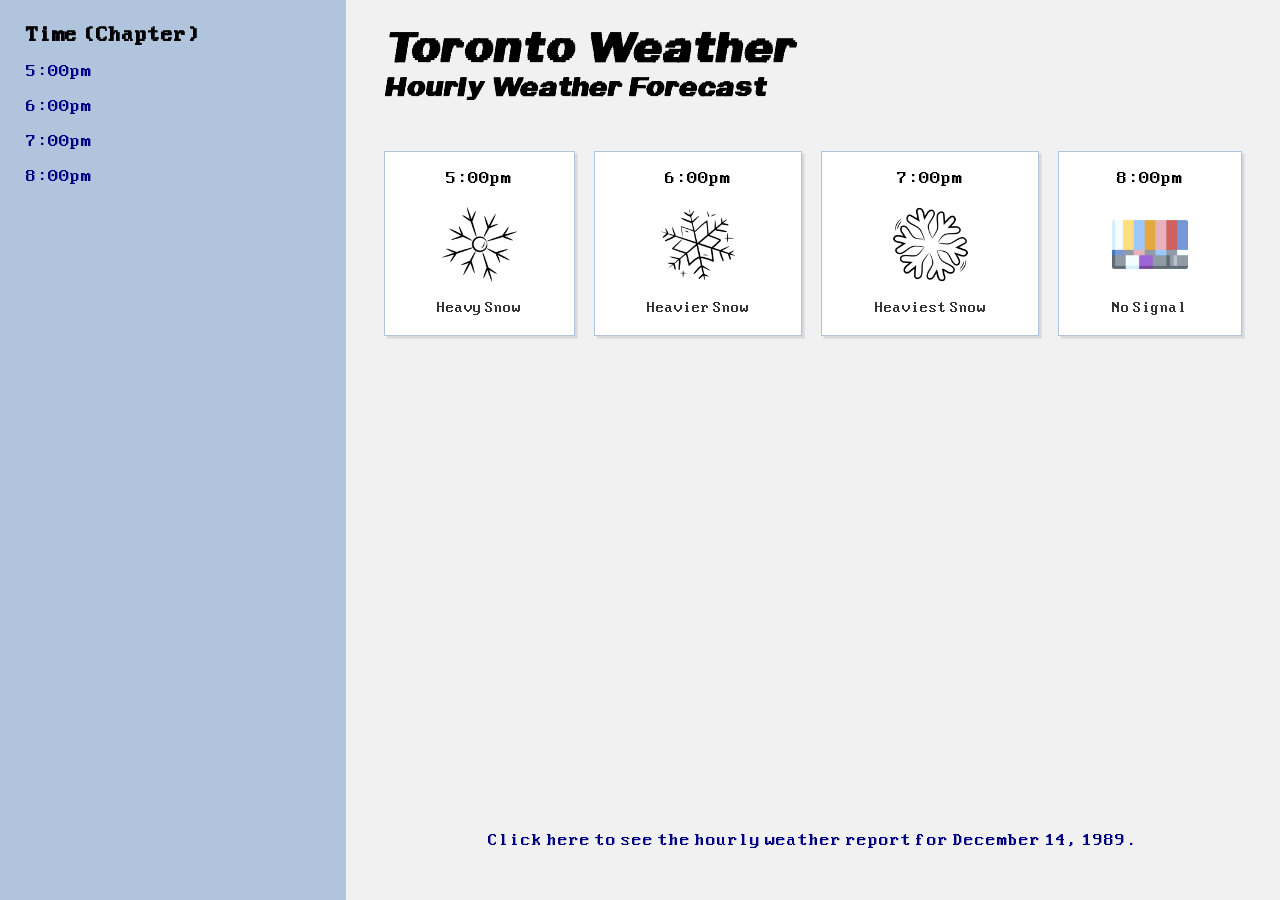
<file: index.html>
<!DOCTYPE html>
<html lang="en">
<head>
    <meta charset="UTF-8">
    <meta name="viewport" content="width=device-width, initial-scale=1.0">
    <title>Pre-Internet Story</title>
    <link rel = "stylesheet" href =  "style.css">

 <link 
      rel="icon"
      type="image/x-icon"
      href="assets/images/favicon.ico">
</head>

<body>

  <div class="sidebar">
    <h3>Time (Chapter)</h3>

    <a href="5pm.html" class="time-button">5:00pm</a>
    <a href="6pm.html" class="time-button">6:00pm</a>
    <a href="7pm.html" class="time-button">7:00pm</a>
    <a href="8pm.html" class="time-button">8:00pm</a>
  </div>

  <div class="main">
    <h1>Toronto Weather</h1>
    <h2>Hourly Weather Forecast</h2>

    <div class="weather-boxes">
      <div class="box">
          <span class="box-time">5:00pm</span>
          <img src="assets/images/snow.png" alt="5pm weather" class="box-img">
          <span class="box-desc">Heavy Snow</span>
      </div>
      <div class="box">
          <span class="box-time">6:00pm</span>
          <img src="assets/images/snow 2.png" alt="6pm weather" class="box-img">
          <span class="box-desc">Heavier Snow</span>
      </div>
      <div class="box">
          <span class="box-time">7:00pm</span>
          <img src="assets/images/snow 3.png" alt="7pm weather" class="box-img">
          <span class="box-desc">Heaviest Snow</span>
      </div>
      <div class="box">
          <span class="box-time">8:00pm</span>
          <img src="assets/images/color-bars.png" alt="8pm weather" class="box-img">
          <span class="box-desc">No Signal</span>
      </div>
    </div>
      
      <div class="report-link-container">
          <a href="5pm.html" class="report-link">Click here to see the hourly weather report for December 14, 1989.</a>
      </div>
  </div>
</body>
</file>
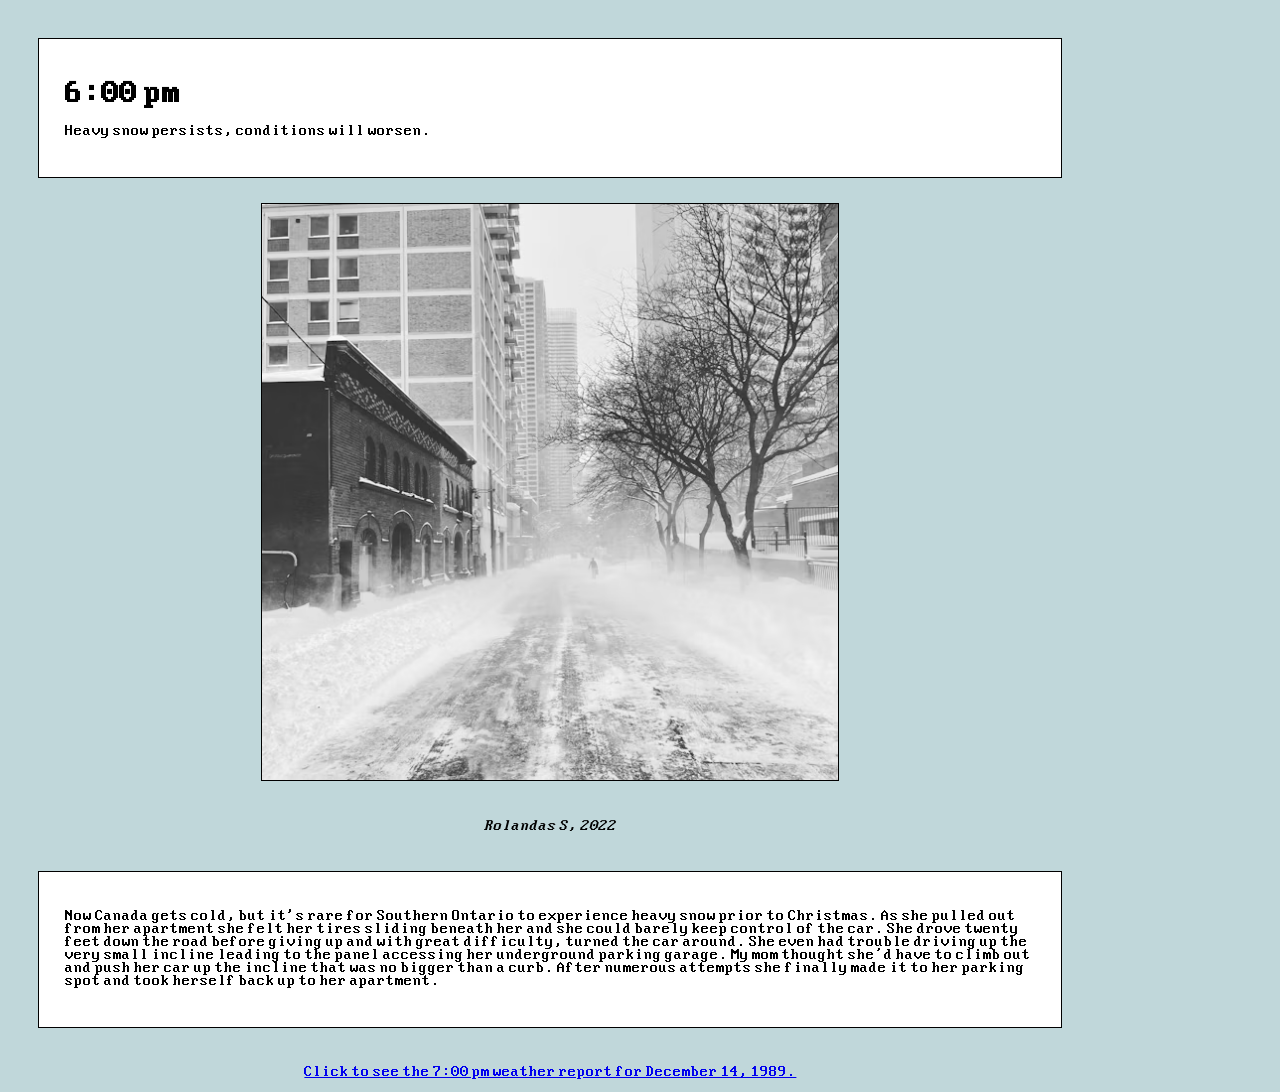
<file: 6pm.html>
<!DOCTYPE html>
<html lang="en">
<head>
    <meta charset="UTF-8">
    <meta name="viewport" content="width=device-width, initial-scale=1.0">
    <link rel="stylesheet" href="style.css">
    <title>Pre-Internet Story - 6:00 PM</title>

    <link 
      rel="icon"
      type="image/x-icon"
      href="assets/images/favicon.ico">
</head>
<body>

  <div class="page-container">

    <div class="text-box">
        <h1>6:00 pm</h1>
        <p>Heavy snow persists, conditions will worsen.</p>
    </div>

    <img 
      src="assets/images/photo-1642512436434-2aa699ef0a45.avif" 
      alt="An image of a snowy Toronto street." 
      class="page-img">

    <p class="caption">
        <i>Rolandas S, 2022</i>
    </p>

     <div class="text-box">
        <article>
            <p>
                Now Canada gets cold, but it's rare for Southern Ontario to experience heavy snow prior to Christmas. As she pulled out from her apartment she felt her tires sliding beneath her and she could barely keep control of the car. She drove twenty feet down the road before giving up and with great difficulty, turned the car around. She even had trouble driving up the very small incline leading to the panel accessing her underground parking garage. My mom thought she’d have to climb out and push her car up the incline that was no bigger than a curb. After numerous attempts she finally made it to her parking spot and took herself back up to her apartment.
            </p>
        </article>
    </div>

    <footer>
        <p>
            <a href="7pm.html">Click to see the 7:00 pm weather report for December 14, 1989.</a>
        </p>
    </footer>

  </div>

</body>
</html>
</file>
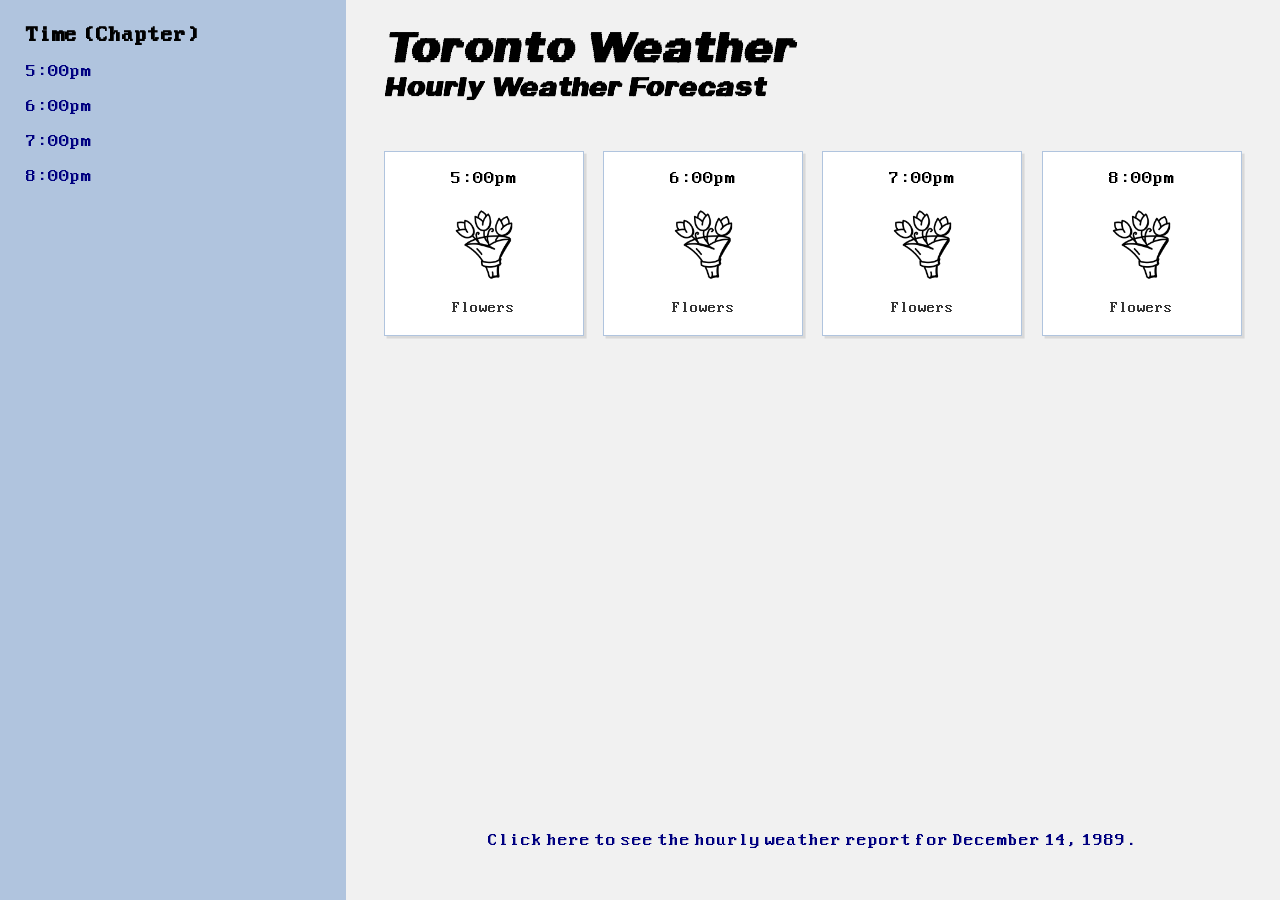
<file: Flowers.html>
<!DOCTYPE html>
<html lang="en">
<head>
    <meta charset="UTF-8">
    <meta name="viewport" content="width=device-width, initial-scale=1.0">
    <title>Pre-Internet Story</title>
    <link rel = "stylesheet" href =  "style.css">

 <link 
      rel="icon"
      type="image/x-icon"
      href="assets/images/favicon.ico">
</head>

<body>

  <div class="sidebar">
    <h3>Time (Chapter)</h3>

    <a href="5pm.html" class="time-button">5:00pm</a>
    <a href="6pm.html" class="time-button">6:00pm</a>
    <a href="7pm.html" class="time-button">7:00pm</a>
    <a href="8pm.html" class="time-button">8:00pm</a>
  </div>

  <div class="main">
    <h1>Toronto Weather</h1>
    <h2>Hourly Weather Forecast</h2>

    <div class="weather-boxes">
      <div class="box">
          <span class="box-time">5:00pm</span>
          <img src="assets/images/bouquet.png" alt="5pm weather" class="box-img">
          <span class="box-desc">Flowers</span>
      </div>
      <div class="box">
          <span class="box-time">6:00pm</span>
          <img src="assets/images/bouquet.png" alt="6pm weather" class="box-img">
          <span class="box-desc">Flowers</span>
      </div>
      <div class="box">
          <span class="box-time">7:00pm</span>
          <img src="assets/images/bouquet.png" alt="7pm weather" class="box-img">
          <span class="box-desc">Flowers</span>
      </div>
      <div class="box">
          <span class="box-time">8:00pm</span>
          <img src="assets/images/bouquet.png" alt="8pm weather" class="box-img">
          <span class="box-desc">Flowers</span>
      </div>
    </div>
      
      <div class="report-link-container">
          <a href="index.html" class="report-link">Click here to see the hourly weather report for December 14, 1989.</a>
      </div>
  </div>
</body>
</file>
<file: style.css>
@font-face {
    font-family: titleFont;
    src: url(assets/font/Linebeam.ttf) format("truetype");
    font-weight: normal;
    font-style: normal;
}

@font-face {
    font-family: myFont;
    src: url(assets/font/Good\ Old\ DOS.ttf) format("truetype");
    font-weight: normal;
    font-style: normal;
}

html {
    font-size: 1vw;
}

body {
    background-color: #c0d7da;
    font-family: 'myFont';
    margin: 0;
    display: flex;
    height: 100vh;
    overflow-y: auto;
}

.sidebar {
    background-color: lightsteelblue;
    width: 27%;
    height: 100%;
    padding: 2rem;
    box-sizing: border-box;
}

.sidebar h3 {
    font-family: 'myFont';
    color: black;
    font-size: 1.5rem;
    margin-top: 0;
}

.time-button {
    display: block;
    color: navy;
    font-size: 1.2rem;
    text-decoration: none;
    margin-bottom: 1.5rem;
}

.time-button:hover {
    text-decoration: underline;
}

.main {
    background-color: #f1f1f1;
    flex-grow: 1;
    height: 100vh;
    padding: 2rem 3rem;
    box-sizing: border-box;
    display: flex;
    flex-direction: column;
}

.main h1 {
    font-family: 'titleFont';
    color: black;
    font-size: 3.5rem;
    margin-top: 0;
    margin-bottom: 0.2rem;
}

.main h2 {
    font-family: 'titleFont';
    color: black;
    font-size: 2.2rem;
    margin-top: 0;
}

.weather-boxes {
    display: flex;
    gap: 1.5rem;
    margin-top: 2rem;
}

.box {
    background-color: white;
    border: 0.15rem solid #b0c4de;
    padding: 1.5rem 1rem;
    flex-grow: 1;
    text-align: center;
    font-size: 1.2rem;
    box-sizing: border-box;
    box-shadow: 0.2rem 0.2rem 0px rgba(0, 0, 0, 0.1); 
}

.weather-boxes {
    display: flex;
    gap: 1.5rem;
}

.box {
    background-color: white;
    border: 0.15rem solid #b0c4de;
    padding: 1.5rem 1rem;
    flex-grow: 1;
    text-align: center;
    font-size: 1.2rem;
    box-sizing: border-box;
    display: flex;
    flex-direction: column;
    align-items: center;
    justify-content: center;
}

.box-time {
    font-size: 1.2rem;
    margin-bottom: 1.5rem; 
}

.box-img {
    width: 6rem;
    height: auto;
    margin-bottom: 1.5rem; 
}

.box-desc {
    font-size: 1rem;
    color: #333; 
}

.report-link-container {
    margin-top: auto;
    padding-bottom: 2rem;
    text-align: center;
}

.report-link {
    color: navy;
    font-size: 1.2rem;
    text-decoration: none;
}

.report-link:hover {
    text-decoration: underline;
}

.page-container {
    display: flex;
    flex-direction: column;
    align-items: center;
    padding: 3rem;
    box-sizing: border-box;
    gap: 2rem;
}

.text-box {
    background-color: white;
    border: 0.15rem solid #000;
    padding: 2rem;
    width: 100%;
    max-width: 80rem;
    box-sizing: border-box;
}

.page-img {
    width: 100%;
    max-width: 45rem;
    height: auto;
    border: 0.15rem solid #000;
}
</file>
